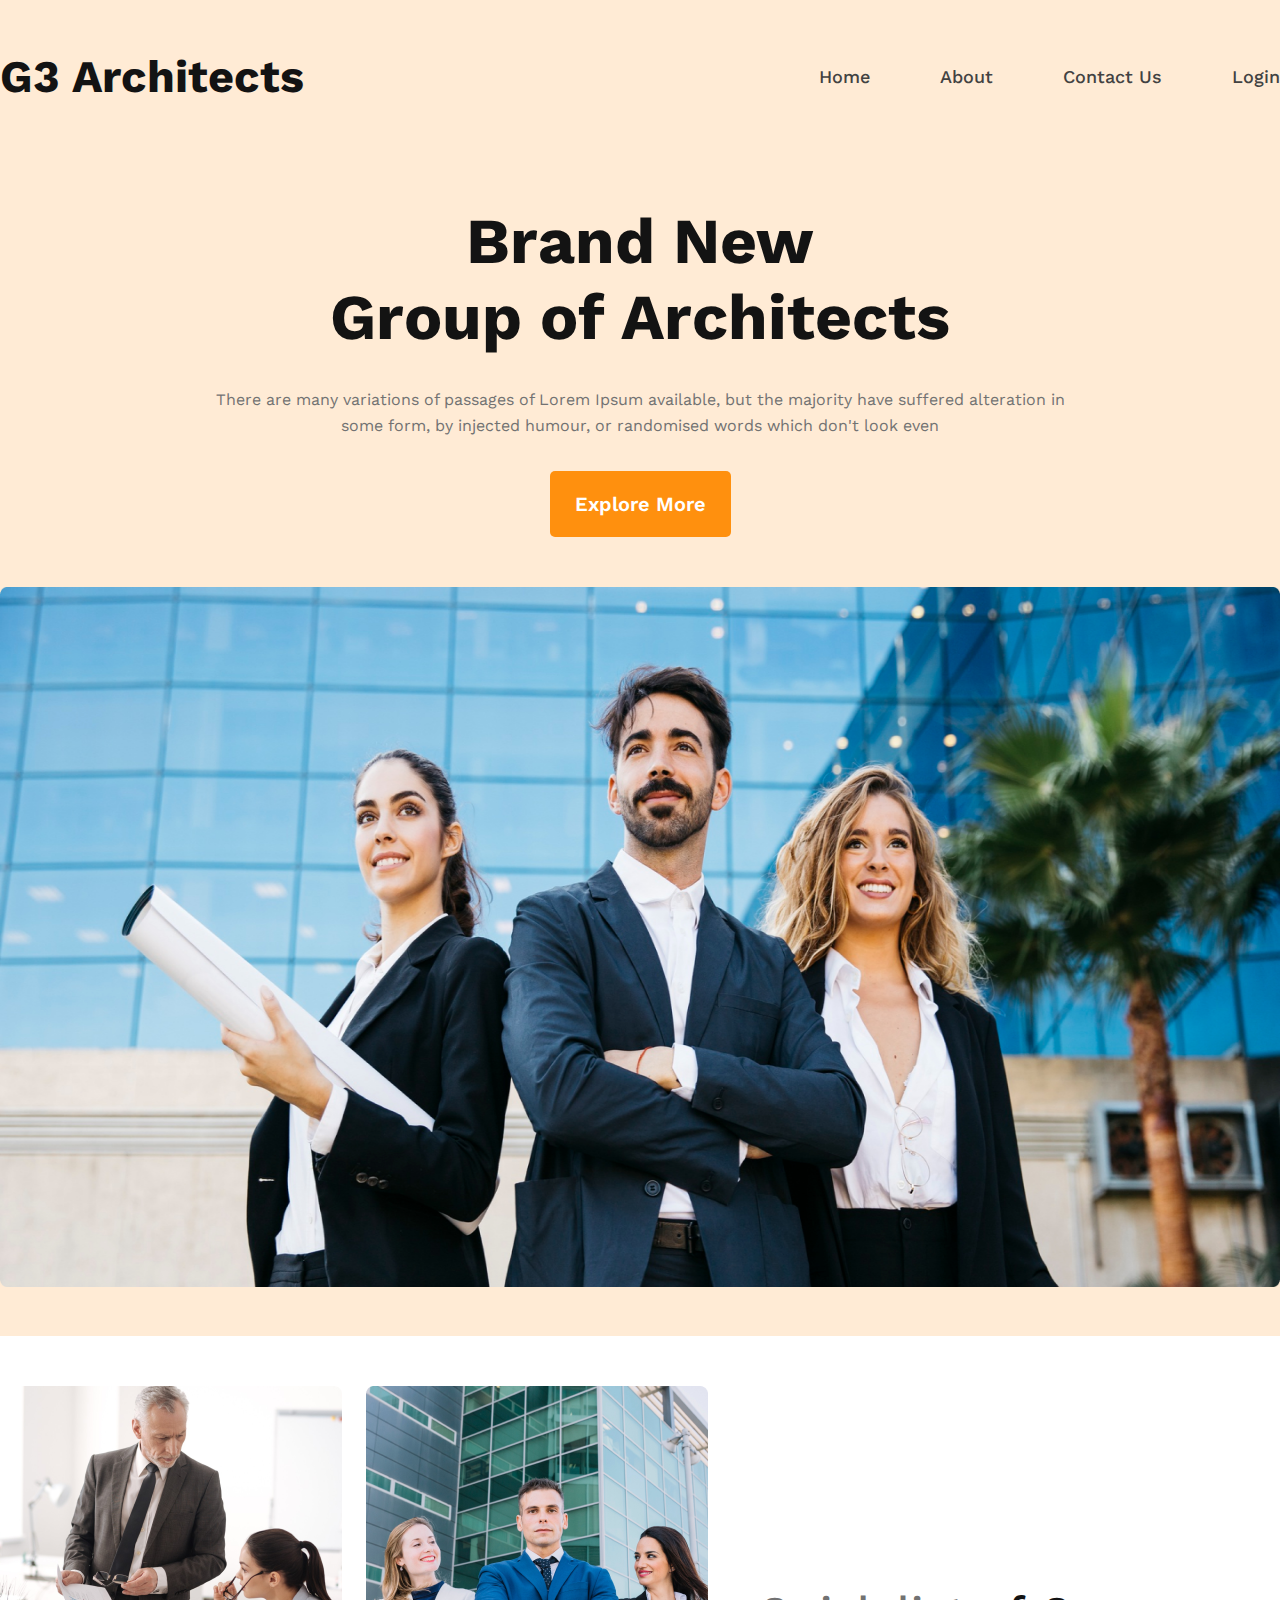
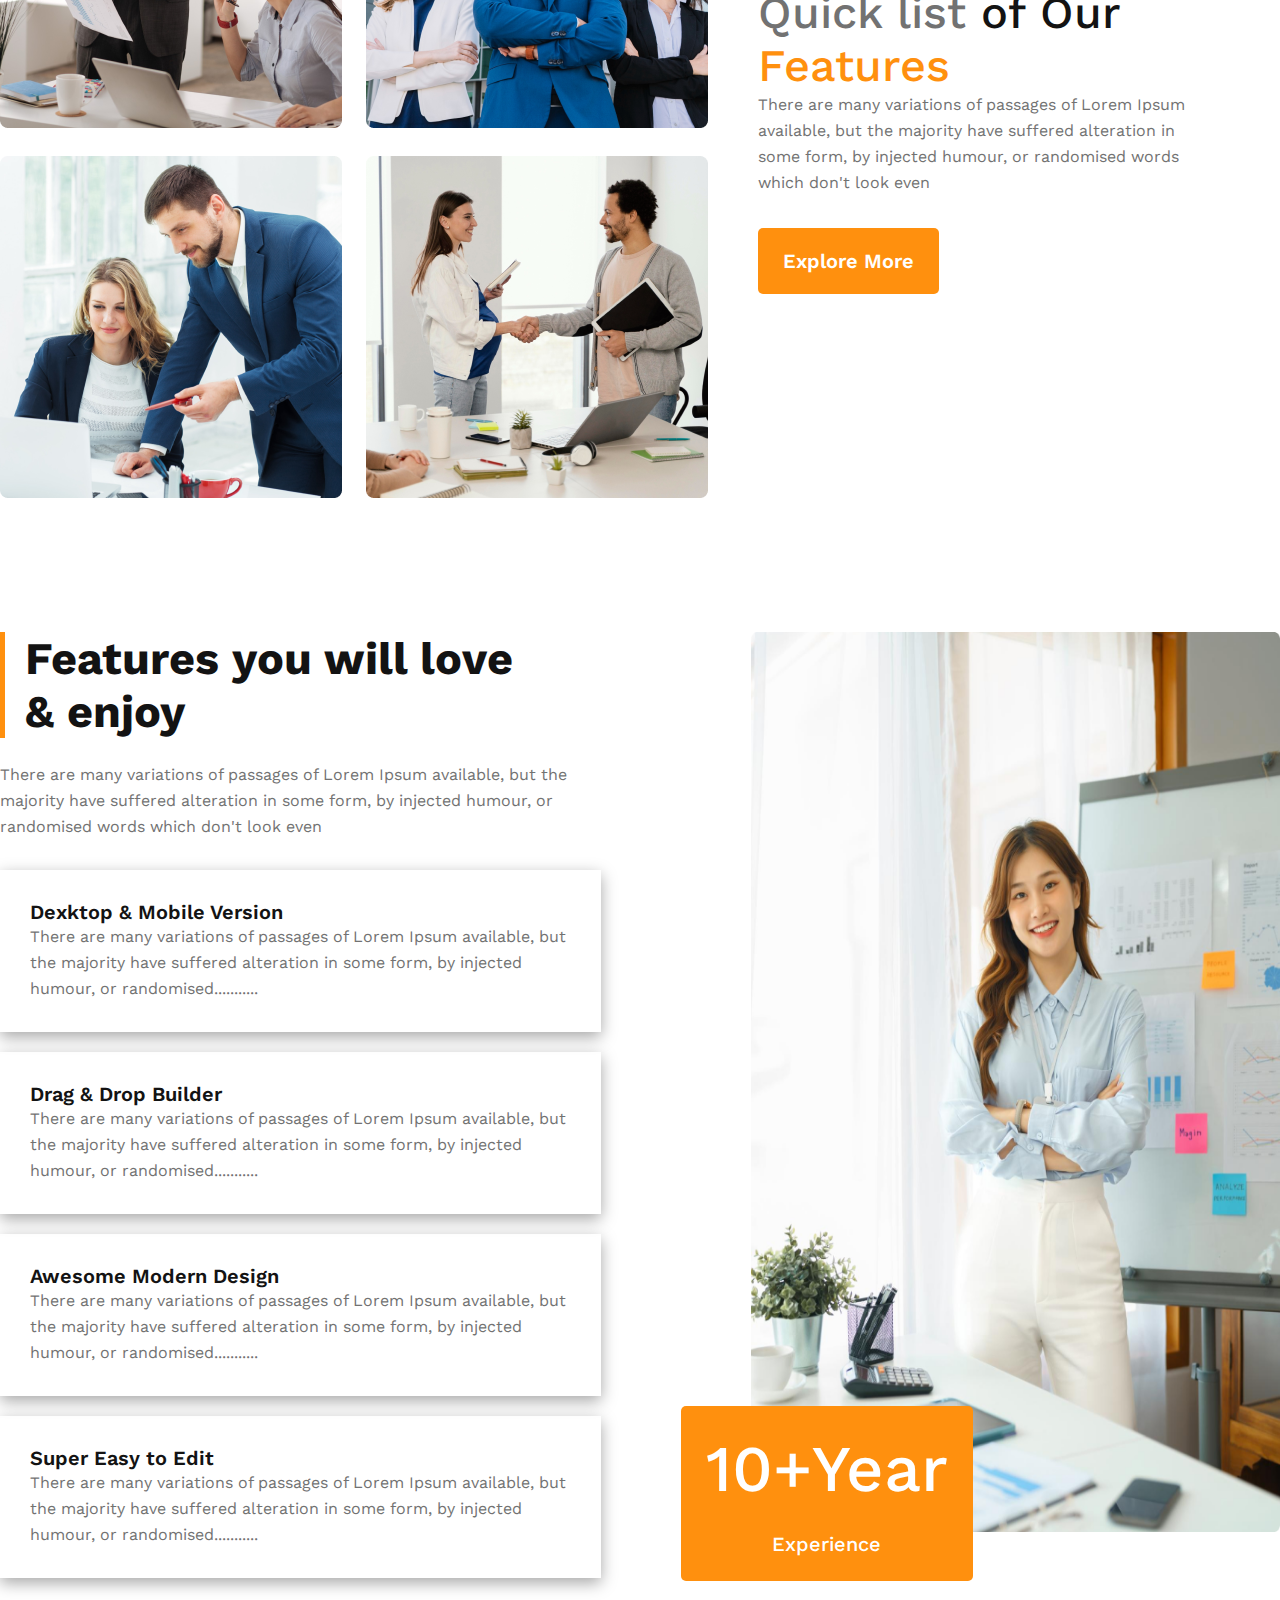
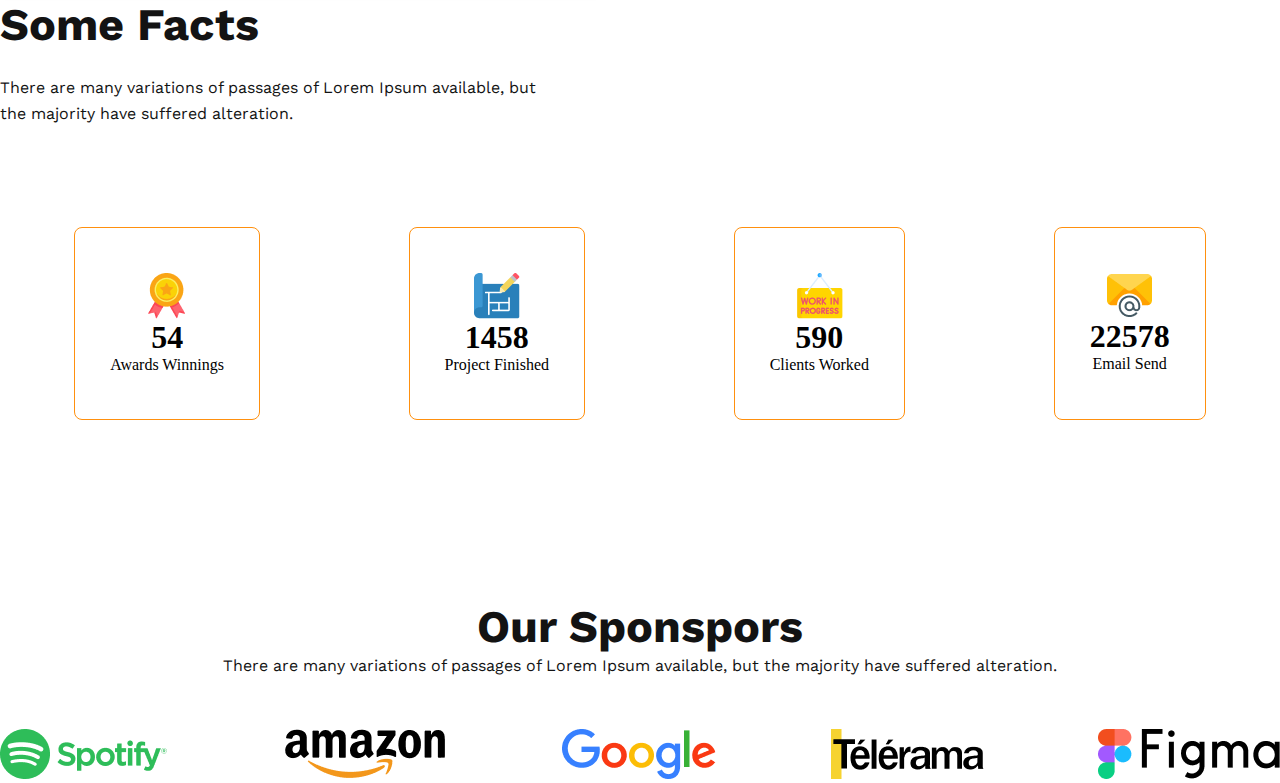
<file: index.html>
<!DOCTYPE html>
<html lang="en">
  <head>
    <meta charset="UTF-8" />
    <meta http-equiv="X-UA-Compatible" content="IE=edge" />
    <meta name="viewport" content="width=device-width, initial-scale=1.0" />
    <title>assainment-2</title>
    <link rel="stylesheet" href="css/style.css" />
  </head>
  <body>
    <header class=" header-part" >
      <div class="container">
        <div class="nav-bar">
          <div class="nav-logo">
            <h1>G3 Architects</h1>
          </div>
          <div class="nav-list">
            <ul>
              <li><a href="#">Home</a></li>
              <li><a href="#">About</a></li>
              <li><a href="#">Contact Us</a></li>
              <li><a href="#">Login</a></li>
            </ul>
          </div>
        </div>
        <!-- ..................nav-bar part ends...................... -->
        <section class="banner-part">
          <div class="banner-text">
            <h1>
              Brand New <br />
              Group of Architects
            </h1>
            <p>
              There are many variations of passages of Lorem Ipsum available,
              but the majority have suffered alteration in <br />
              some form, by injected humour, or randomised words which don't
              look even
            </p>
            <div class="common-button">
              <button>Explore More</button>
            </div>
          </div>
          <div class="banner-img">
            <img src="images/banner.png" alt="" />
          </div>
        </section>
        <!-- .................banner part ends........... -->
      </div>
    </header>
    <main>
      <section class="quick-list">
        <div class="container">
          <div class="quick-part">
            <div class="quick-img">
              <div class="img"><img src="images/team1.png" alt="" /></div>
              <div class="img"><img src="images/team2.png " alt="" /></div>
              <div class="img"><img src="images/team3.png" alt="" /></div>
              <div class="img"><img src="images/team4.png" alt="" /></div>
            </div>
            <div class="quick-text">
              <h1>Quick list <span>of Our</span></h1>
              <h2>Features</h2>
              <p>
                There are many variations of passages of Lorem Ipsum available,
                but the majority have suffered alteration in some form, by
                injected humour, or randomised words which don't look even
              </p>
              <div class="common-button">
                <button>Explore More</button>
              </div>
            </div>
          </div>
        </div>
      </section>
      <!-- ................quick part ends.......... -->
      <section class="featurse-part">
        <div class="container">
          <div class="feature-body">
            <div class="feature-text">
              <h1>Features you will love & enjoy</h1>
              <h2>
                There are many variations of passages of Lorem Ipsum available,
                but the majority have suffered alteration in some form, by
                injected humour, or randomised words which don't look even
              </h2>
              <div class="article">
                <div class="article-part">
                  <h1>Dexktop & Mobile Version</h1>
                  <p>
                    There are many variations of passages of Lorem Ipsum
                    available, but the majority have suffered alteration in some
                    form, by injected humour, or randomised...........
                  </p>
                </div>
                <div class="article-part">
                  <h1>Drag & Drop Builder</h1>
                  <p>
                    There are many variations of passages of Lorem Ipsum
                    available, but the majority have suffered alteration in some
                    form, by injected humour, or randomised...........
                  </p>
                </div>
                <div class="article-part">
                  <h1>Awesome Modern Design</h1>
                  <p>
                    There are many variations of passages of Lorem Ipsum
                    available, but the majority have suffered alteration in some
                    form, by injected humour, or randomised...........
                  </p>
                </div>
                <div class="article-part">
                  <h1>Super Easy to Edit</h1>
                  <p>
                    There are many variations of passages of Lorem Ipsum
                    available, but the majority have suffered alteration in some
                    form, by injected humour, or randomised...........
                  </p>
                </div>
              </div>
            </div>
            <div class="feature-img">
              <img src="images/architect.png" alt="" />
              <div class="position">
                <h1>10+Year</h1>
                <p>Experience</p>
              </div>
            </div>
          </div>
        </div>
      </section>
      <!-- .............feature part ends,............................... -->
      <section class="some-fact">
        <div class="fact-text">
          <h1>Some Facts</h1>
          <p>There are many variations of passages of Lorem Ipsum available, but <br> the majority have suffered alteration.</p>
        </div>
        <div class="fact-article">
          <div class="article">
            <img src="images/icons/ribon.png" alt="">
          <h1>54</h1>
          <p>Awards Winnings</p>
          </div>
          <div class="article">
            <img src="images/icons/projects.png" alt="">
          <h1>1458</h1>
          <p>Project Finished</p>
          </div>
          <div class="article">
            <img src="images/icons/customers.png" alt="">
          <h1>590</h1>
          <p>Clients Worked</p>
          </div>
          <div class="article">
            <img src="images/icons/email.png" alt="">
          <h1>22578</h1>
          <p>Email Send</p>
          </div>
        </div>
      </section>
      <!-- ....................fact-part ends................. -->
      <section>
        <div class="sponcers">
          <div class="sponcers-text">
            <h1>Our Sponspors</h1>
            <h2>There are many variations of passages of Lorem Ipsum available, but the majority have suffered alteration.</h2>
          </div>
          <div class="sponcers-logo">
            <div class="logo">
              <img src="images/sponsors/spotify.png" alt="">
            </div>
            <div class="logo">
              <img src="images/sponsors/amazon.png" alt="">
            </div>
            <div class="logo">
              <img src="images/sponsors/google.png" alt="">
            </div>
            <div class="logo">
              <img src="images/sponsors/telerama.png" alt="">
            </div>
            <div class="logo">
              <img src="images/sponsors/figma.png" alt="">
            </div>
          </div>
        </div>
      </section>
      <!-- ......................sponcers part ends................... -->
    </main>
  
  </body>
</html>
</file>
<file: css/style.css>
@import url("https://fonts.googleapis.com/css2?family=Work+Sans:wght@400;500;600;700;800&display=swap");
* {
  margin: 0;
  padding: 0;
}
.container {
  /* width: 1440px; */
  width: 100%;
  margin: 0 auto;
}
.common-button button {
  font-family: "Work Sans", sans-serif;
  font-size: 20px;
  font-weight: 600;
  color: #ffffff;
  background: #ff900e;
  padding: 21px 25px;
  border: none;
  border-radius: 5px;
  margin-top: 32px;
}
/* common css ends.......................... */
.header-part {
  background: #ffebd5;
  width: 100%;
  margin: 0 auto;
}
.nav-bar {
  display: flex;
  justify-content: space-between;
  align-items: center;
  padding-top: 50px;
}
.nav-bar .nav-logo h1 {
  font-family: "Work Sans", sans-serif;
  font-size: 45px;
  font-weight: 700;
  color: #131313;
}
.nav-bar .nav-list Ul {
  display: flex;
  list-style-type: none;
}
.nav-bar .nav-list ul li {
  padding-right: 70px;
}
.nav-bar .nav-list ul li:last-child {
  padding-right: 0;
}
.nav-bar .nav-list ul li a {
  text-decoration: none;
  font-family: "Work Sans", sans-serif;
  font-size: 18px;
  font-weight: 500;
  color: #424242;
}
/* ......................navbar part ends.............. */
.banner-part {
  display: flex;
  flex-direction: column;
  justify-content: center;
}
.banner-part .banner-text {
  padding-top: 100px;
  /* display: flex;
  flex-direction: column;
  justify-content: center; */
  text-align: center;
}
.banner-part .banner-text h1 {
  font-family: "Work Sans", sans-serif;
  font-size: 64px;
  font-weight: 700;
  color: #131313;
}
.banner-part .banner-text p {
  font-family: "Work Sans", sans-serif;
  font-size: 16px;
  font-weight: 400;
  color: #727272;
  line-height: 26px;
  padding-top: 32px;
}
.banner-part .banner-img img {
  width: 100%;
  height: 700px;
  padding-top: 50px;
  padding-bottom: 45px;
}
/* ................banner part ends.................... */
.quick-part {
  display: flex;
  padding-top: 50px;
  justify-content: space-between;
}
.quick-part .quick-img {
  display: grid;
  grid-template-columns: repeat(2, 1fr);
  gap: 24px;
  width: 100%;
}
.quick-part .quick-img img {
  height: 342px;
}
.quick-part .quick-text {
  padding-top: 200px;
  padding-left: 50px;
  padding-right: 0px;
}
.quick-part .quick-text h1 {
  font-family: "Work Sans", sans-serif;
  font-size: 45px;
  font-weight: 500;
  color: #727272;
}
.quick-part .quick-text h1 span {
  color: #131313;
}
.quick-part .quick-text h2 {
  font-family: "Work Sans", sans-serif;
  font-size: 45px;
  font-weight: 500;
  color: #ff900e;
}
.quick-part .quick-text p {
  font-family: "Work Sans", sans-serif;
  font-size: 16px;
  font-weight: 400;
  color: #727272;
  line-height: 26px;
  padding-right: 60px;
}
/* ..........quick part ends............. */
.feature-body {
  display: flex;
  justify-content: space-between;
  padding-top: 130px;
}

.feature-text {
  padding-right: 150px;
}
.feature-body .feature-text > h1 {
  font-family: "Work Sans", sans-serif;
  font-size: 45px;
  font-weight: 700;
  color: #131313;
  padding-right: 70px;
  padding-left: 20px;
  margin-bottom: 24px;
  border-left: 5px solid #ff900e;
}
.feature-body .feature-text h2 {
  font-family: "Work Sans", sans-serif;
  font-size: 16px;
  font-weight: 400;
  color: #727272;
  line-height: 26px;
  padding-bottom: 30px;
}
.feature-body .feature-text .article .article-part {
  padding: 30px;
  box-shadow: rgba(0, 0, 0, 0.35) 0px 5px 15px;
  margin-bottom: 20px;
}
.feature-body .feature-text .article .article-part h1 {
  font-family: "Work Sans", sans-serif;
  font-size: 20px;
  font-weight: 600;
  color: #131313;
  padding-left: 0;
}
.feature-body .feature-text .article .article-part p {
  font-family: "Work Sans", sans-serif;
  font-size: 16px;
  font-weight: 400;
  color: #727272;
  line-height: 26px;
}
.feature-body .feature-img {
  position: relative;
  width: 100%;
  height: 100%;
}
.feature-body .feature-img img {
  width: 100%;
  height: 900px;
}
.position {
  background: #ff900e;
  position: absolute;
  bottom: -45px;
  left: -70px;
  border-radius: 5px;
}
.position h1 {
  font-family: "Work Sans", sans-serif;
  font-size: 65px;
  font-weight: 500;
  color: #ffff;
  text-align: center;
  padding-top: 25px;
  padding-left: 25px;
  padding-right: 25px;
  padding-bottom: 25px;
}
.position p {
  font-family: "Work Sans", sans-serif;
  font-size: 20px;
  font-weight: 500;
  color: #ffff;
  text-align: center;
  padding-bottom: 25px;
}
/* ............................feature part ends........................ */
.some-fact{
  display: flex;
  flex-direction: column;
}
.fact-text{
  float: left;
}
.fact-text h1{
  font-family: "Work Sans", sans-serif;
font-size: 45px;
font-weight: 700;
color: #131313;
}
.fact-text p{
  font-family: "Work Sans", sans-serif;
font-size: 16px;
font-weight: 400;
color: #131313;
line-height: 26px;
padding-top: 24px;
}
.some-fact .fact-article{
  display: flex;
  justify-content: space-around;
  padding-top: 100px;
}
.some-fact .fact-article .article{
  border: 1px solid #FF900E;
  display: flex;
  flex-direction: column;
  align-items: center;
  padding: 45px 35px;
  border-radius: 8px;
}

/* .........................fact-part ends................ */
.sponcers .sponcers-text{
  display: flex;
  flex-direction: column;
  align-items: center;
  padding-top: 180px;
}

.sponcers .sponcers-text h1{
  font-family: "Work Sans", sans-serif;
  font-size: 45px;
  font-weight: 700;
  color: #131313;
}
.sponcers .sponcers-text h2{
  font-family: "Work Sans", sans-serif;
  font-size: 16px;
  font-weight: 400;
  color: #131313;
  line-height: 26px;
}
.sponcers .sponcers-logo{
  display: flex;
  justify-content: space-between;
  padding-top: 50px;
  width: 100%;
}


/* .......................sponcers part ends..................... */
.footer-part{
  background: rgb(146, 137, 137);
  margin-top: 130px;
}
.footer-part h1{ 
  font-family: "Work Sans", sans-serif;
  font-size: 20px;
  font-weight: 400;
  color: #424242;
  text-align: center ;
  /* padding: 40px 0; */
}

























@media screen and (max-width: 576px) {
  .nav-bar {
    display: flex;
    /* flex-direction: column; */
  }
  .banner-part .banner-img img{
    height: 500px;
  }
  .nav-bar .nav-logo{
    float: left;
  }
  /* .nav-bar .nav-logo h1 {
    white-space: nowrap;
  } */
  
  .nav-bar .nav-list Ul {
    flex-direction: column;
  }
  .nav-bar .nav-list ul li {
    padding-right: 0px;
    text-align: right;
  }
  .quick-part {
    display: flex;
    flex-direction: column-reverse;
  }
  .quick-part .quick-img img{
    padding-top: 30px;
  }
  .quick-part .quick-img img {
    width: 100%;
  }

  .quick-part .quick-img {
    display: grid;
    grid-template-columns: repeat(1, 1fr);
  }
  .feature-body {
    display: flex;
    flex-direction: column;
  }
  .feature-body .feature-img img {
    width: 100%;
    height: 500px;
  }
  .feature-body .feature-text  {
    text-align: center;
  }
  .feature-text{
    padding-right: 0;
  }
.position {
  bottom:-50px;
  left: 70px;
}
.position h1 {
  font-size: 45px;
  padding-bottom: 20px;
}
.position p {
  padding-bottom: 10px;
}
.some-fact .fact-article{
  display: grid;
  grid-template-columns: repeat(1, 1fr);
  width: 100%;
}
.fact-text h1{
  padding-top: 100px;
}
.some-fact .fact-article{
  padding-top: 50px;
  align-items: center;
}
.sponcers .sponcers-logo{
  display: grid;
 grid-template-columns: repeat(1, 1fr);
  padding-top: 0;
}
.sponcers .sponcers-logo .logo{
  display: flex;
  flex-direction: column;
  /* justify-content: center; */
  width: 80%;
  align-items: center;
  padding-top: 50px;
}
.sponcers .sponcers-text {
  padding-top: 50px;
}
.sponcers .sponcers-text h2{
  font-size: 20px;
  line-height: 26px;
  padding: 0 10px;
  text-align: center;
  padding-top: 10px;
}
.footer-part h1{ 
  font-family: "Work Sans", sans-serif;
  font-size: 16px;
  font-weight: 400;
  text-align: center ;
  padding: 20px 0;
}

/* .sponcers .sponcers-logo{
  display: flex;
  justify-content: space-between;
  padding-top: 50px;
} */

}
</file>
